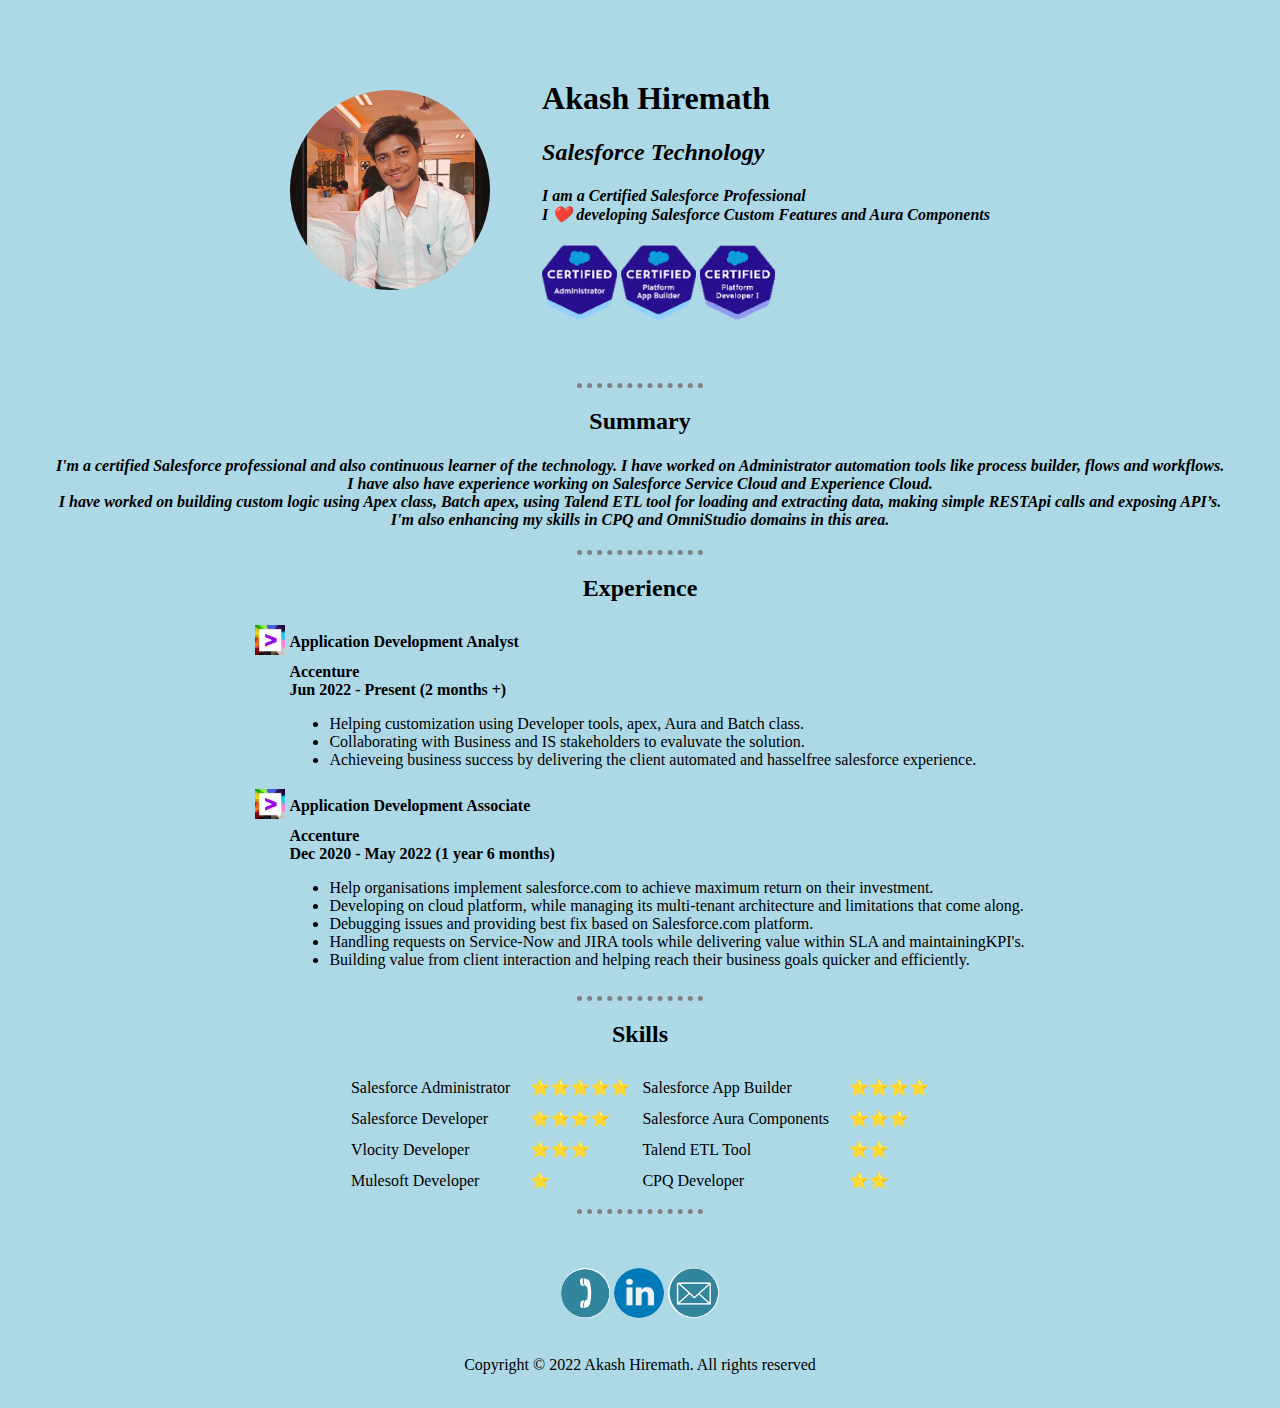
<file: index.html>
<!DOCTYPE html>
<html lang="en">

<head>
    <meta charset="UTF-8">
    <meta http-equiv="X-UA-Compatible" content="IE=edge">
    <meta name="viewport" content="width=device-width, initial-scale=1.0">
    <link rel="stylesheet" href="css/base.css" />
    <title>Akash Hiremath</title>
</head>

<body>
    <table align="center" cellspacing="50px">
        <tr>
            <td>
                <div class="rounded-img">
                    <img height="200px" src="images/profile.jpg" alt="Profile Image">
                </div>
            </td>
            <td>
                <h1> <strong> Akash Hiremath </strong></h1>
                <h2> <em> <strong> Salesforce Technology </strong></em> </h2>
                <h4> <em> I am a Certified Salesforce Professional
                        <br> I ❤️ developing Salesforce Custom Features and Aura Components</em></h4>
                <img height="75px" src="images/admin.png" alt="admin certificate">
                <img height="75px" src="images/appBuilder.png" alt="app Builder certificate">
                <img height="75px" src="images/pd1.png" alt="Platform Developer 1 certificate">
            </td>
        </tr>
    </table>
    <hr>
    <div class="aligncenter">
    <h2> Summary </h2>
    <h4> <em>
            I'm a certified Salesforce professional and also continuous learner of the technology. I have worked on
            Administrator automation tools like process builder, flows and workflows.
            <br>
            I have also have experience working on Salesforce Service Cloud and Experience Cloud. <br>
            I have worked on building custom logic using Apex class, Batch apex, using Talend ETL tool for loading and
            extracting data, making simple RESTApi calls and exposing API’s.
            <br>
            I'm also enhancing my skills in CPQ and OmniStudio domains in this area.
        </em>
    </h4>
    </div>
    <hr>
    <h2 style="text-align: center;">Experience</h2>
    <table class="center">
        <tr>
            <td>
                <img src="images/accenturelogo.bmp" height="30px" alt="Accenture">
            </td>
            <td>
                <strong>Application Development Analyst</strong>
            </td>
        </tr>
        <tr>
            <td>
            </td>
            <td>
                <strong>Accenture <br> Jun 2022 - Present (2 months +)</strong>
                <ul class="a">
                    <li> Helping customization using Developer tools, apex, Aura and Batch class.</li>
                    <li> Collaborating with Business and IS stakeholders to evaluvate the solution.</li>
                    <li> Achieveing business success by delivering the client automated and hasselfree salesforce
                        experience.</li>
                </ul>

            </td>
        </tr>
        <tr>
            <td>
                <img src="images/accenturelogo.bmp" height="30px" alt="Accenture">
            </td>
            <td>
                <strong>Application Development Associate</strong>
            </td>
        <tr>
            <td>
            </td>
            <td>
                <strong> Accenture <br> Dec 2020 - May 2022 (1 year 6 months)</strong>
                <ul class="a">
                    <li> Help organisations implement salesforce.com to achieve maximum return on their investment.
                    </li>
                    <li> Developing on cloud platform, while managing its multi-tenant architecture and limitations
                        that come along.</li>
                    <li> Debugging issues and providing best fix based on Salesforce.com platform.</li>
                    <li> Handling requests on Service-Now and JIRA tools while delivering value within SLA and
                        maintainingKPI's.</li>
                    <li> Building value from client interaction and helping reach their business goals quicker and
                        efficiently.</li>
                </ul>
            </td>
        </tr>
        </tr>

    </table>
    <hr>
   
    <h2 style="text-align: center;"> Skills </h2>
    <table align="center"  cellspacing="10px">
        <tr>
            <td>
                Salesforce Administrator &nbsp;
            <td>⭐⭐⭐⭐⭐</td>
            </td>
            <td>
                Salesforce App Builder &nbsp;
            <td>⭐⭐⭐⭐</td>
            </td>
        </tr>
        <tr>
            <td>
                Salesforce Developer &nbsp;
            <td>⭐⭐⭐⭐</td>
            </td>
            <td>
                Salesforce Aura Components &nbsp;
            <td>⭐⭐⭐</td>
            </td>
        </tr>
        <tr>
            <td>
                Vlocity Developer &nbsp;
            <td>⭐⭐⭐</td>
            </td>
            <td>
                Talend ETL Tool &nbsp;
            <td>⭐⭐</td>
            </td>
        </tr>
        <tr>
            <td>
                Mulesoft Developer &nbsp;
            <td>⭐</td>
            </td>
            <td>
               CPQ Developer &nbsp;
            <td>⭐⭐</td>
            </td>
        </tr>
    </table>
    <hr>
    <br><br>
    <footer  class="rounded-img">
    <article>
        <a href="contactme.html"> <img src="images/callme.PNG" height="50px" alt="cme"></a>
        <a href="https://www.linkedin.com/in/akash-hiremath"> <img src="images/linkedIn.png" height="50px" alt="cme"></a>
        <a href="mailto:akashvijayhiremath@gmail.com"> <img src="images/emailMe.PNG" height="50px" alt="cme"></a>
    </article>
    <br>
    <article>
        <div id="footer">
            <p>Copyright © 2022 Akash Hiremath. All rights reserved</p>
         </div> 
    </article>
    </footer>

</body>

</html>
</file>
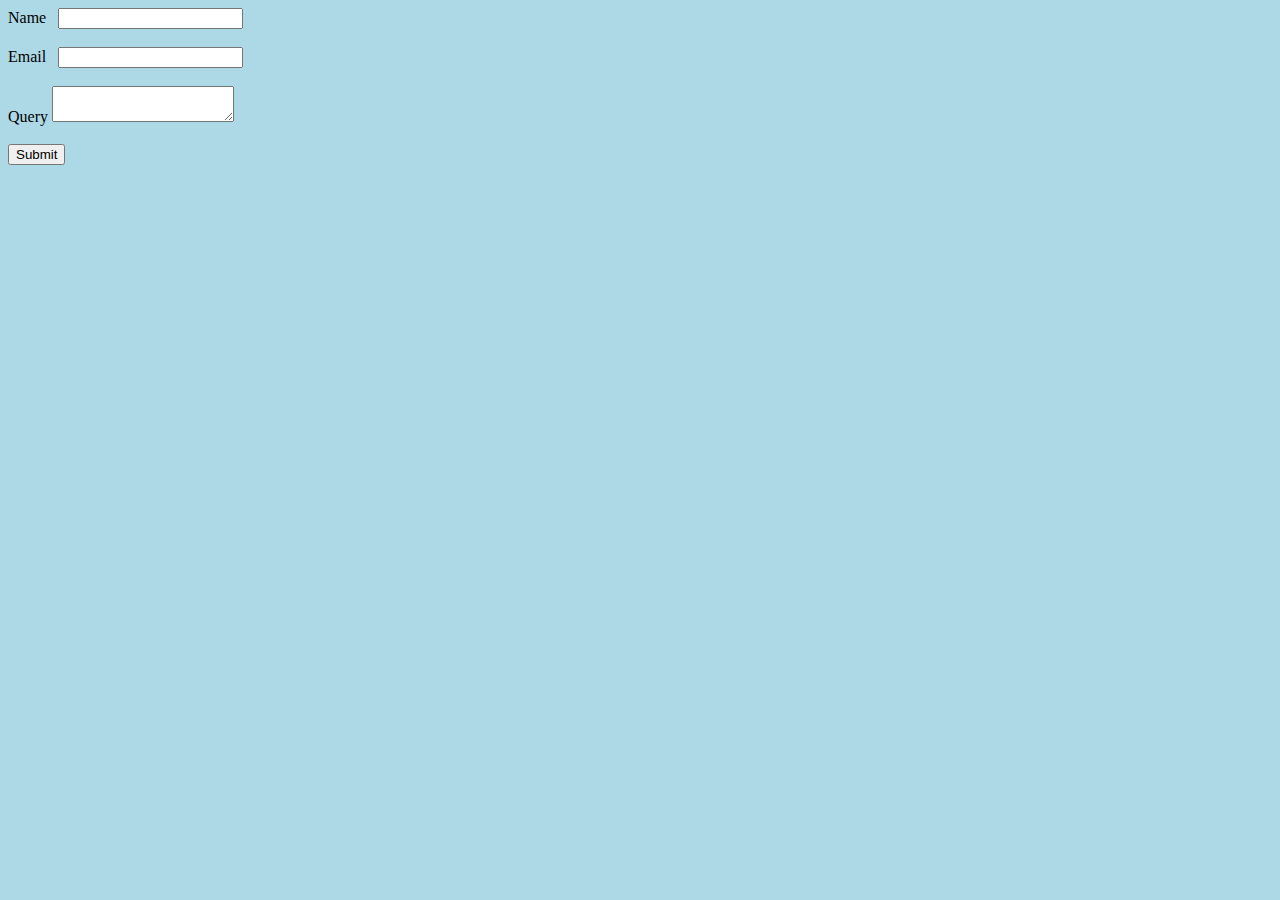
<file: contactme.html>
<!DOCTYPE html>
<html lang="en">
<head>
    <meta charset="UTF-8">
    <meta http-equiv="X-UA-Compatible" content="IE=edge">
    <meta name="viewport" content="width=device-width, initial-scale=1.0">
    <link rel="stylesheet" href="css/base.css"/>
    <title>Document</title>
</head>
<body>
    <form enctype="multipart/form-data" mailto:akashvh07@gmail.com" method="post">
        <label> Name </label> &nbsp;
        <input name="Name" type="String" value=""/> </br></br>
        <label> Email </label> &nbsp;
        <input type="email" name="email" value=""/></br></br>
        <label> Query </label> 
        <textarea name="query" value=""> </textarea></br>   </br>
        <input type="submit"  action="submit"></input>
    </form>
</body>
</html>
</file>
<file: css/base.css>
body {
    background-color: lightblue ;
}
.rounded-img img{
    border-radius: 50%;  
    -webkit-border-radius: 50%;
    -moz-border-radius: 50%;
    -ms-border-radius: 50%;
    -o-border-radius: 50%;
}

.vertical-center td{
    vertical-align: middle;
}
ul.a {
    list-style-position: square;
    
  }

hr {
    height: 0px;
    width: 10%;
    border: 0px;
    border-top: 5px;
    border-top-style : dotted;
}
footer {
    bottom: 0px;
    margin: auto;
    text-align: center;
    padding: 10px 30px;
}

.aligncenter {
    text-align: center;
}

.center {
    margin-left: auto;
    margin-right: auto;
  }
</file>
